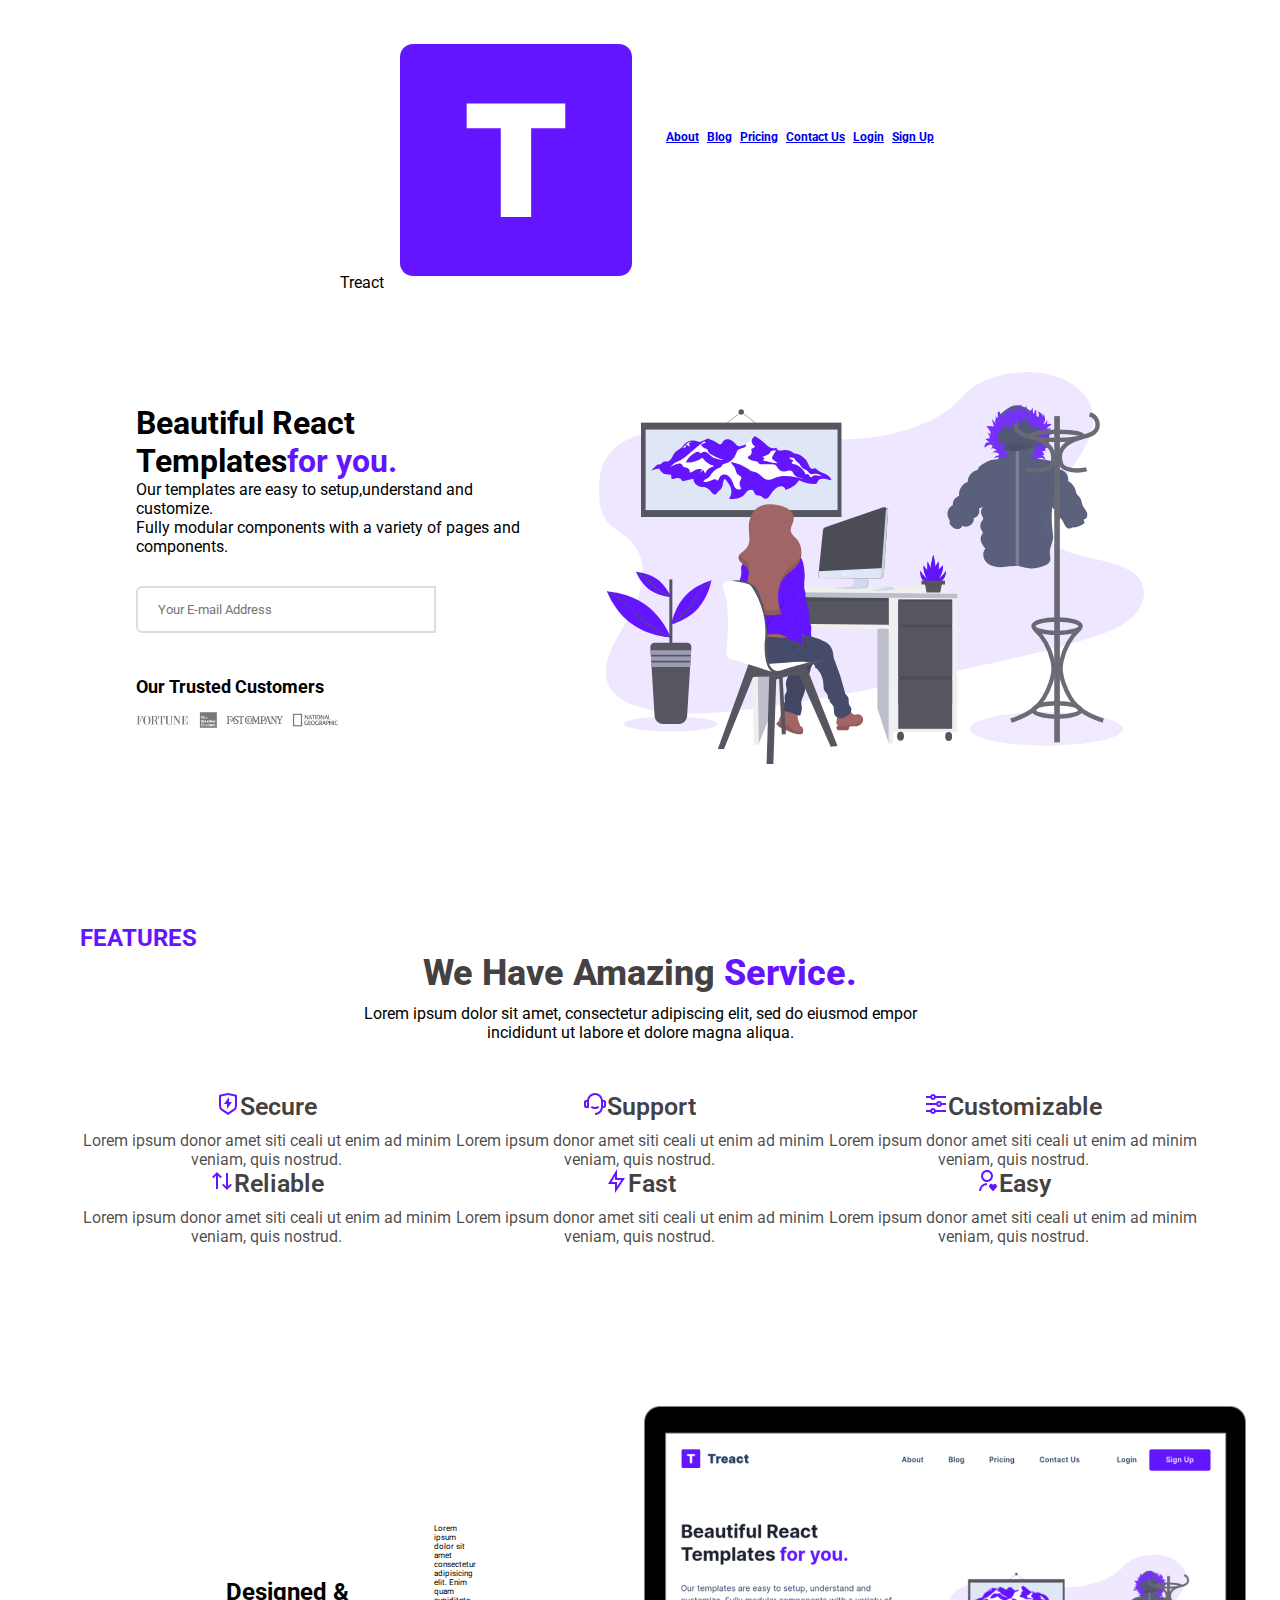
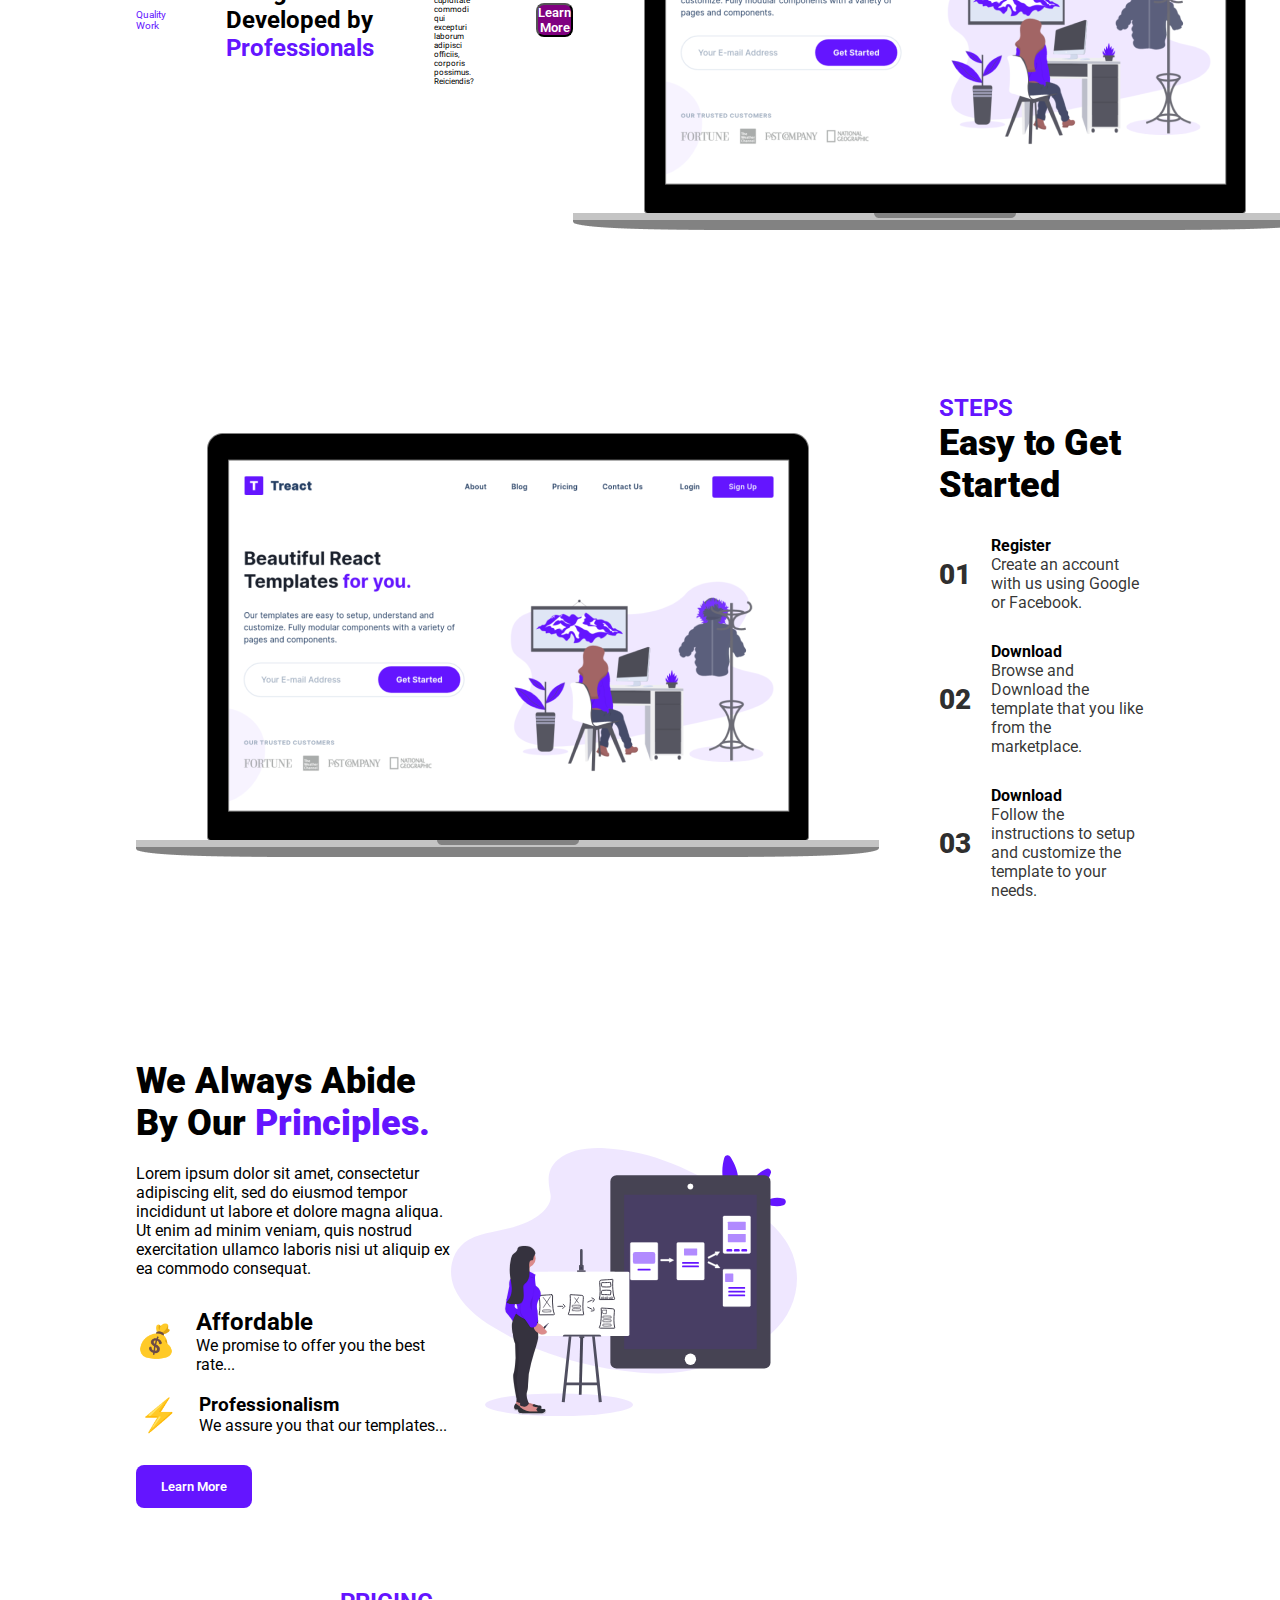
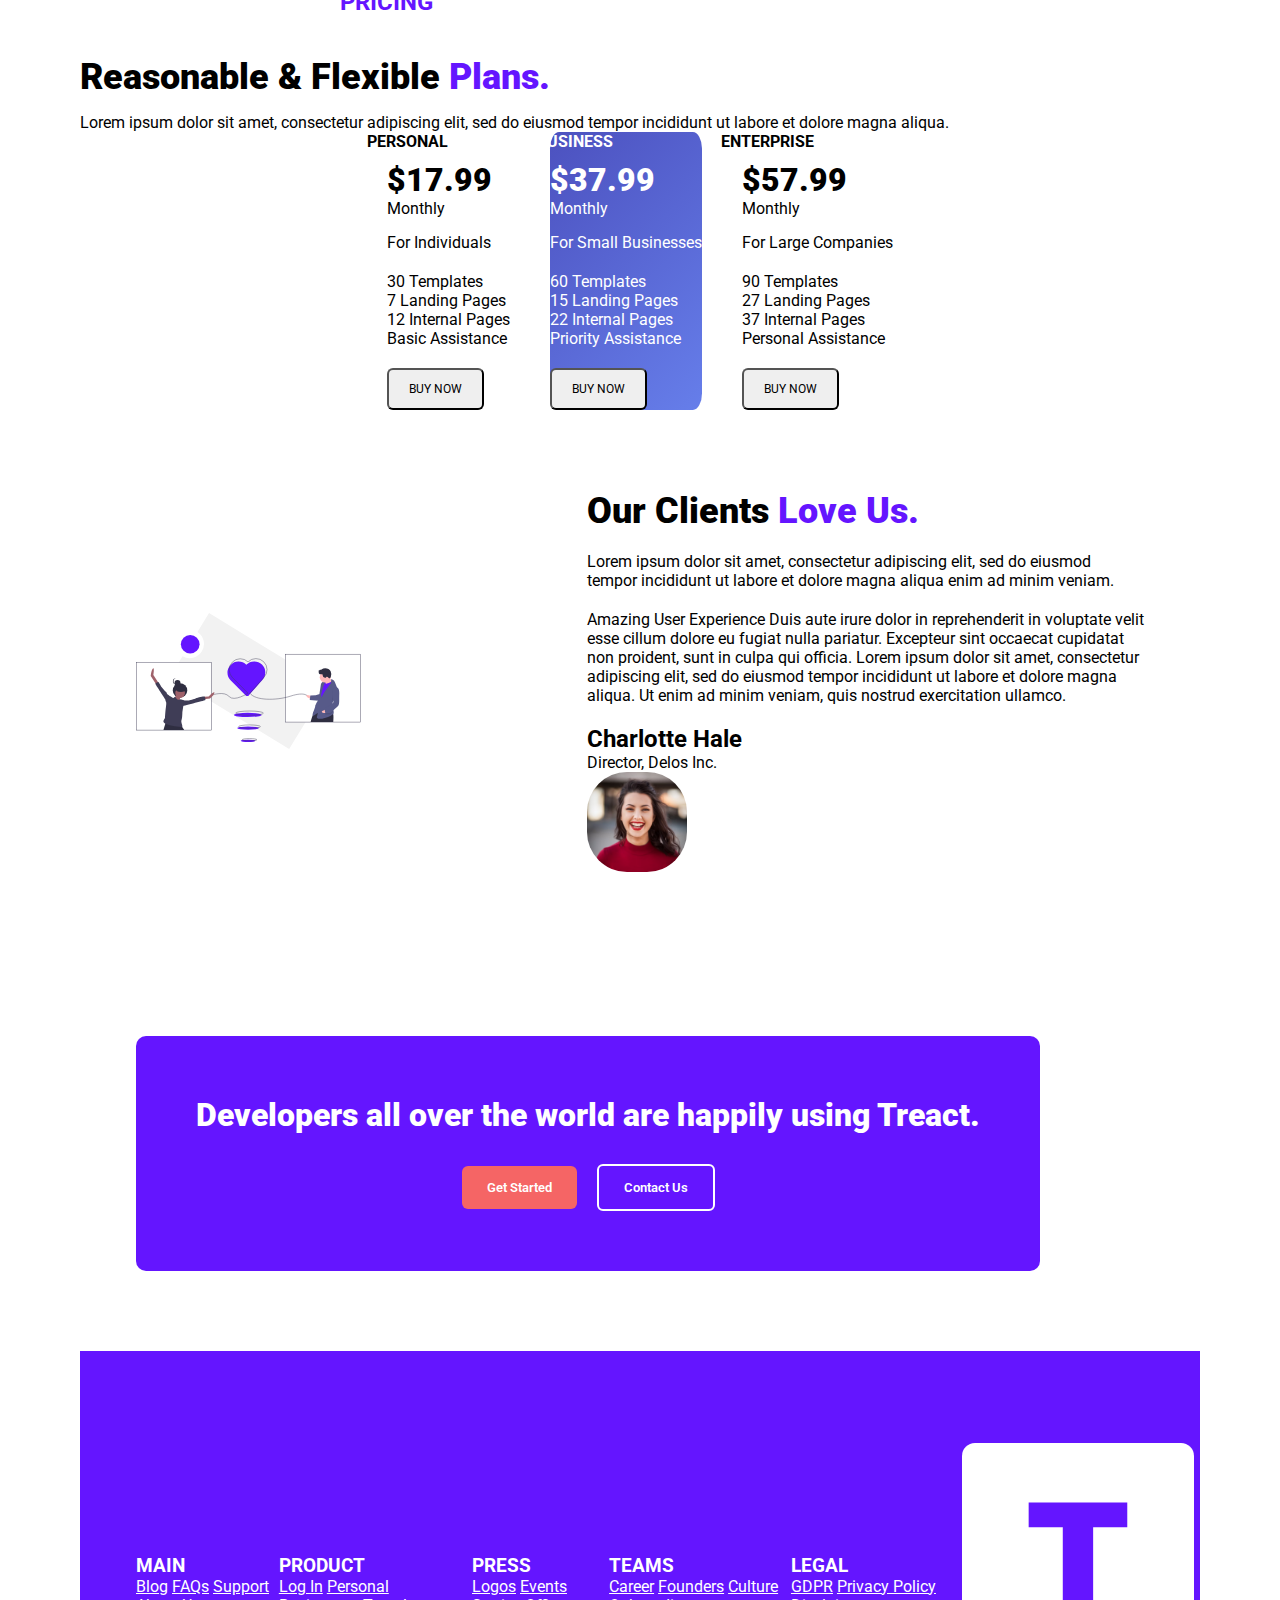
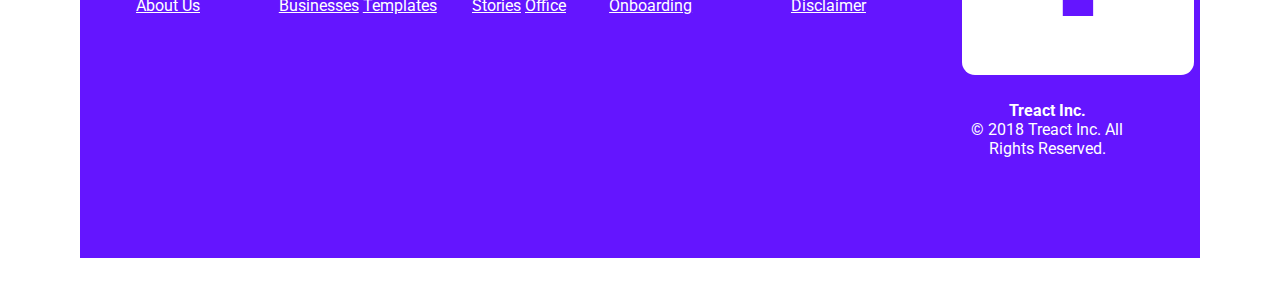
<file: index.html>
<!DOCTYPE html>
<html lang="en">
  <head>
    <meta charset="UTF-8" />
    <meta name="viewport" content="width=device-width, initial-scale=1.0" />
    <link rel="stylesheet" href="style.css" />
    <script src="index.js"></script>
    <title>Treact</title>
  </head>
  <body>

    <div class="landing__flex--container">
      <nav class="nav__row">
        <figure class="nav__logo--wrapper">
          <span class="nav__logo--text">Treact</span>
          <img src="assets-20251210T085540Z-3-001/assets/darklogo.svg" class="nav__logo" alt="logo"/>
        </figure>
        <div class="nav__link--anchor">
          <div class="nav__link--wrapper">
            <ul class="nav__links">
              <li>
                <a href="#testimonials"
                  class="nav__link">About
                </a>
              </li>
              <li>
                <a href="#"
                  class="nav__link">Blog
                </a>
              </li>
              <li>
                <a href="#pricing"
                  class="nav__link">Pricing
                </a>
              </li>
              <li>
                <a href="#sign-up"
                  class="nav__link">Contact Us
                </a>
              </li>
              <li>
                <a href="#"
                  class="nav__link">Login
                </a>
              </li>
              <li>
                <a href="#sign-up"
                  class="nav__link nav__link--primary">Sign Up
                </a>
              </li>
            </ul>
          </div>  <div class="ham__menu">
            <span class="ham__menu--span"></span>
            <span class="ham__menu--span"></span>
            <span class="ham__menu--span"></span>
            </div>
          </div>
        <div class="off__screen--menu">
          <ul class="off__screen--menu__list">
            <li><a href="#testimonials">About</a></li>
            <li><a href="#">Blog</a></li>
            <li><a href="#pricing">Pricing</a></li>
            <li><a href="#sign-up">Contact Us</a></li>
            <li><a href="#">Login</a></li>
            <li><a href="#sign-up" class="off__screen--menu__list--primary"
              >Sign Up</a
            ></li>
          </ul>
     </nav>
</div>
  <section id="header">
      <div class="header__container">
        <div class="header__row">
          <div class="header__left">
          <h1 class="header__description">
            Beautiful React Templates<span class="purple">for you.</span>
          </h1>
          <p class="subheader">
            Our templates are easy to setup,understand and customize. <br />
            Fully modular components with a variety of pages and components.
          </p>
       
          <div class="header__input">
            <input id="email" type="email" placeholder="Your E-mail Address" />
            <button class="input__email--button">Get Started</button>
          </div>
        
          <div class="header__customers">
            <h2 class="header__customers--text">Our Trusted Customers</h2>
            <figure class="header__customers--logo__img">
              <img src="./assets-20251210T085540Z-3-001/assets/customers-logo-strip..png" alt=""/>
            </figure>
          </div>
          </div>
            <div class="header__right">
            <figure class="header__design--img">
              <img src="./assets-20251210T085540Z-3-001/assets/design-illustration.svg" class="header__design--img" alt=""/>
            </figure>
          </div>
        </div>
</div>
</section>
    <section id="features">
      <div class="features__container">
        <div class="features__row">
            <h2 class="features__intro"><span class="purple">FEATURES</span></h2>
          <h3 class="feature__title">
            We Have Amazing <span class="purple">Service.</span>
          </h3>
          <p class="features__subtitle">
            Lorem ipsum dolor sit amet, consectetur adipiscing elit, sed do
            eiusmod empor incididunt ut labore et dolore magna aliqua.
          </p>
          <div class="features__grid">
            <div class="feature__card">
       <div class="feature__icon">
                <img src="./assets-20251210T085540Z-3-001/assets/shield-icon..svg" alt=""/></div>
                <h5 class="feature__title">Secure</h5>
              <p class="feature__description">
                Lorem ipsum donor amet siti ceali ut enim ad minim veniam, quis
                nostrud.
              </p>
              </div>
            <div class="feature__card">
       <div class="feature__icon">
        <img src="./assets-20251210T085540Z-3-001/assets/support-icon.svg" alt=""/></div>
                <h5 class="feature__title">Support</h5>
              <p class="feature__description">
                Lorem ipsum donor amet siti ceali ut enim ad minim veniam, quis
                nostrud.
              </p>
              </div>
  
            <div class="feature__card">
       <div class="feature__icon">
        <img src="./assets-20251210T085540Z-3-001/assets/customize-icon.svg" alt=""/></div>
                <h5 class="feature__title">Customizable</h5>
              <p class="feature__description">
                Lorem ipsum donor amet siti ceali ut enim ad minim veniam, quis
                nostrud.
              </p>
              </div>
  
            <div class="feature__card">
       <div class="feature__icon">
        <img src="./assets-20251210T085540Z-3-001/assets/reliable-icon.svg" alt=""/></div>
                <h5 class="feature__title">Reliable</h5>
              <p class="feature__description">
                Lorem ipsum donor amet siti ceali ut enim ad minim veniam, quis
                nostrud.
              </p>
              </div>
  
            <div class="feature__card">
       <div class="feature__icon">
        <img src="./assets-20251210T085540Z-3-001/assets/fast-icon.svg" alt=""/></div>
                <h5 class="feature__title">Fast</h5>
              <p class="feature__description">
                Lorem ipsum donor amet siti ceali ut enim ad minim veniam, quis
                nostrud.
              </p>
            </div>
            <div class="feature__card">
       <div class="feature__icon">
        <img src="./assets-20251210T085540Z-3-001/assets/simple-icon..svg" alt=""/></div>
                <h5 class="feature__title">Easy</h5>
              <p class="feature__description">
                Lorem ipsum donor amet siti ceali ut enim ad minim veniam, quis
                nostrud.
              </p>
              </div>
  
            </div>
  
          </div>

        </div>

    </section>

    <section id="quality__work">
      <div class="quality__work--container">
        <div class="quality__work--row">
          <div class="quality__work--title"><span class="purple">Quality Work</span></div>
     <h2 class="quality__work--intro">
          Designed & Developed by <span class="purple">Professionals</span>
        </h2>
        <p class="quality__work--description">
          Lorem ipsum dolor sit amet consectetur adipisicing elit. Enim quam
          cupiditate commodi qui excepturi laborum adipisci officiis, corporis
          possimus. Reiciendis?
        </p>
        <button class="quality__work--button">Learn More</button>
      </div>    
        <figure class="qualitywork--__img">
          <img src="./assets-20251210T085540Z-3-001/assets/hero-screenshot.png" alt=""/>
        </figure>
        </div></div>
</section>
    <section id="steps">
      <div class="steps__container">
        <div class="steps__row">
          <div class="steps__right">
          <figure class="steps__img--wrapper">
            <img src="assets-20251210T085540Z-3-001/assets/hero-screenshot.png" alt=""/>
          </figure>
          </div>
          <div class="steps__content">
            <h2 class="steps__subtitle"><span class="purple">STEPS</span></h2>
            <h3 class="steps__title">Easy to Get Started</h3>
            
            <div class="steps__list">
              <div class="step">
                <div class="step__number">01</div>
                <div class="step__text">
                  <h4>Register</h4>
                  <p>Create an account with us using Google or Facebook.</p>
                </div>
              </div>

            <div class="step">
              <div class="step__number">02</div>
              <div class="step__text">
              <h4>Download</h4>
              <p>
                Browse and Download the template that you like from the
                marketplace.
              </p>
            </div>
            </div>

            <div class="step">
              <div class="step__number">03</div>
              <div class="step__text">
              <h4>Download</h4>
              <p>
                Follow the instructions to setup and customize the template to
                your needs.
              </p>
            </div>
          </div>
        </div>
        </div>
        </div>
   
      </div>
    </section>

    <section id="value">
      <div class="value__container">
        <div class="value__row">
       
      </div>
      <div class="value__content">
      <h2 class="value__title">
        We Always Abide By Our <span class="purple">Principles.</span></h2>
      <p class="value__description">
        Lorem ipsum dolor sit amet, consectetur adipiscing elit, sed do eiusmod
        tempor incididunt ut labore et dolore magna aliqua. Ut enim ad minim
        veniam, quis nostrud exercitation ullamco laboris nisi ut aliquip ex ea
        commodo consequat.
      </p>
      <div class="value__cards">
        <div class="value__card">
          <div class="value__icon">💰</div>
          <div class="value__text">
            <h2>Affordable</h2>
            <p>We promise to offer you the best rate...</p>
          </div>
        </div>
        
        <div class="value__card">
          <div class="value__icon">⚡</div>
          <div class="value__text">
            <h3>Professionalism</h3>
            <p>We assure you that our templates...</p>
          </div>
        </div>
      </div>
      
      <button class="value__button">Learn More</button>
    </div>
  </div>
</div>  <figure class="value__img--wrapper">
  <img src="assets-20251210T085540Z-3-001/assets/prototype.svg" alt=""/>
</figure>
</section>

    <section id="pricing">
      <div class="pricing__container">
        <h2 class="pricing__subtitle"><span class="purple">PRICING</span></h2>
        <h3 class="pricing__title">
          Reasonable & Flexible <span class="purple">Plans.</span>
        </h3>
        <p class="pricing__description">
          Lorem ipsum dolor sit amet, consectetur adipiscing elit, sed do
          eiusmod tempor incididunt ut labore et dolore magna aliqua.
        </p>
        <div class="pricing__cards">
          <div class="pricing__card--1">
            <h4 class="pricing__plan">PERSONAL</h4>
            <div class="pricing__price">$17.99</div>
            <p class="pricing__duration">Monthly</p>
            <p class="pricing__for">For Individuals</p>
            <ul class="pricing__features">
              <li>30 Templates</li>
              <li>7 Landing Pages</li>
              <li>12 Internal Pages</li>
              <li>Basic Assistance</li>
            </ul>
            <button class="pricing__button">BUY NOW</button>
          </div>
      
          <div class="pricing__card--2">
            <h4 class="pricing__plan">BUSINESS</h4>
            <div class="pricing__price">$37.99</div>
            <p class="pricing__duration">Monthly</p>
            <p class="pricing__for">For Small Businesses</p>
            <ul class="pricing__features">
              <li>60 Templates</li>
              <li>15 Landing Pages</li>
              <li>22 Internal Pages</li>
              <li>Priority Assistance</li>
            </ul>
            <button class="pricing__button">BUY NOW</button>
          </div>
      
          <div class="pricing__card--3">
            <h4 class="pricing__plan">ENTERPRISE</h4>
            <div class="pricing__price">$57.99</div>
            <p class="pricing__duration">Monthly</p>
            <p class="pricing__for">For Large Companies</p>
            <ul class="pricing__features">
              <li>90 Templates</li>
              <li>27 Landing Pages</li>
              <li>37 Internal Pages</li>
              <li>Personal Assistance</li>
            </ul>
            <button class="pricing__button">BUY NOW</button>
          </div>
  </div>
</div>
</section>
   
    <section id="testimonials">
      <div class="testimonials__container">
        <div class="testimonials__row">
          <div class="testimonials__left">
            <figure class="testimonials__img">
              <img src="assets-20251210T085540Z-3-001/assets/love-illustration.svg" alt=""/>
            </figure>
          </div>
          
          <div class="testimonials__content">
            <h2 class="testimonials__title">
              Our Clients <span class="purple">Love Us.</span>
            </h2>
            
            <div class="testimonials__stars">
              <i class="fas fa-star"></i>
              <i class="fas fa-star"></i>
              <i class="fas fa-star"></i>
              <i class="fas fa-star"></i>
              <i class="fas fa-star"></i>
            </div>
            
            <p class="testimonials__summary">
              Lorem ipsum dolor sit amet, consectetur adipiscing elit, sed do
          eiusmod tempor incididunt ut labore et dolore magna aliqua enim ad
          minim veniam.
        </p>
  
        <p class="testimonials__review">
          Amazing User Experience Duis aute irure dolor in reprehenderit in
          voluptate velit esse cillum dolore eu fugiat nulla pariatur. Excepteur
          sint occaecat cupidatat non proident, sunt in culpa qui officia. Lorem
          ipsum dolor sit amet, consectetur adipiscing elit, sed do eiusmod
          tempor incididunt ut labore et dolore magna aliqua. Ut enim ad minim
          veniam, quis nostrud exercitation ullamco.
        </p>
        <div class="testimonials__customer">
       
          <div class="customer__info">
            <h2 class="customer__name">Charlotte Hale</h2>
            <p class="customer__role">Director, Delos Inc.</p>
            <figure class="customer__img">
              <img src="./assets-20251210T085540Z-3-001\assets\photo-1494790108377-be9c29b29330.avif" alt=""/>
            </figure> </div>
        </div>
      </div>
    </div>
  </div>
  </section>  
 
    <section id="sign-up">
      <div class="signup__container">
        <h2 class="signup__title">
          Developers all over the world are happily using Treact.
        </h2>
        <div class="signup__buttons">
          <button class="signup__button signup__button--primary">Get Started</button>
          <button class="signup__button signup__button--secondary">Contact Us</button>
        </div>
      </div>
    </section>
 
    <section id="footer">
      <div class="footer__container">
        <div class="footer__columns">
          <div class="footer__column--anchor">
            <h3>MAIN</h3>
            <a href="#" class="footer__column--anchor">Blog</a>
            <a href="#" class="footer__column--anchor">FAQs</a>
            <a href="#" class="footer__column--anchor">Support</a>
            <a href="#" class="footer__column--anchor">About Us</a>
          </div>
          
          <div class="footer__column--anchor">
            <h3>PRODUCT</h3>
            <a href="#" class="footer__column--anchor">Log In</a>
            <a href="#" class="footer__column--anchor">Personal</a>
            <a href="#" class="footer__column--anchor">Businesses</a>
            <a href="#" class="footer__column--anchor">Templates</a>
          </div>
          <div class="footer__column--anchor">
            <h3>PRESS</h3>
            <a href="#" class="footer__column--anchor">Logos</a>
            <a href="#" class="footer__column--anchor">Events</a>
            <a href="#" class="footer__column--anchor">Stories</a>
            <a href="#" class="footer__column--anchor">Office</a>
          </div>
          <div class="footer__column--anchor">
            <h3>TEAMS</h3>
            <a href="#" class="footer__column--anchor">Career</a>
            <a href="#" class="footer__column--anchor">Founders</a>
            <a href="#" class="footer__column--anchor">Culture</a>
            <a href="#" class="footer__column--anchor">Onboarding</a>
          </div>
          <div class="footer__column--anchor">
            <h3>LEGAL</h3>
            <a href="#" class="footer__column--anchor">GDPR</a>
            <a href="#" class="footer__column--anchor">Privacy Policy</a>
            <a href="#" class="footer__column--anchor">Disclaimer</a>
          </div>
          
          <div class="footer__bottom">
            <figure class="footer__logo">
              <img src="assets-20251210T085540Z-3-001/assets/lightlogo.svg" alt=""/>
            </figure>
            <h4 class="footer__logo--name">Treact Inc.</h4>
            <p class="copywrite">© 2018 Treact Inc. All Rights Reserved.</p>
                 </div>
        </div>
        </div>
      </section>
  </body>
</html>
</file>
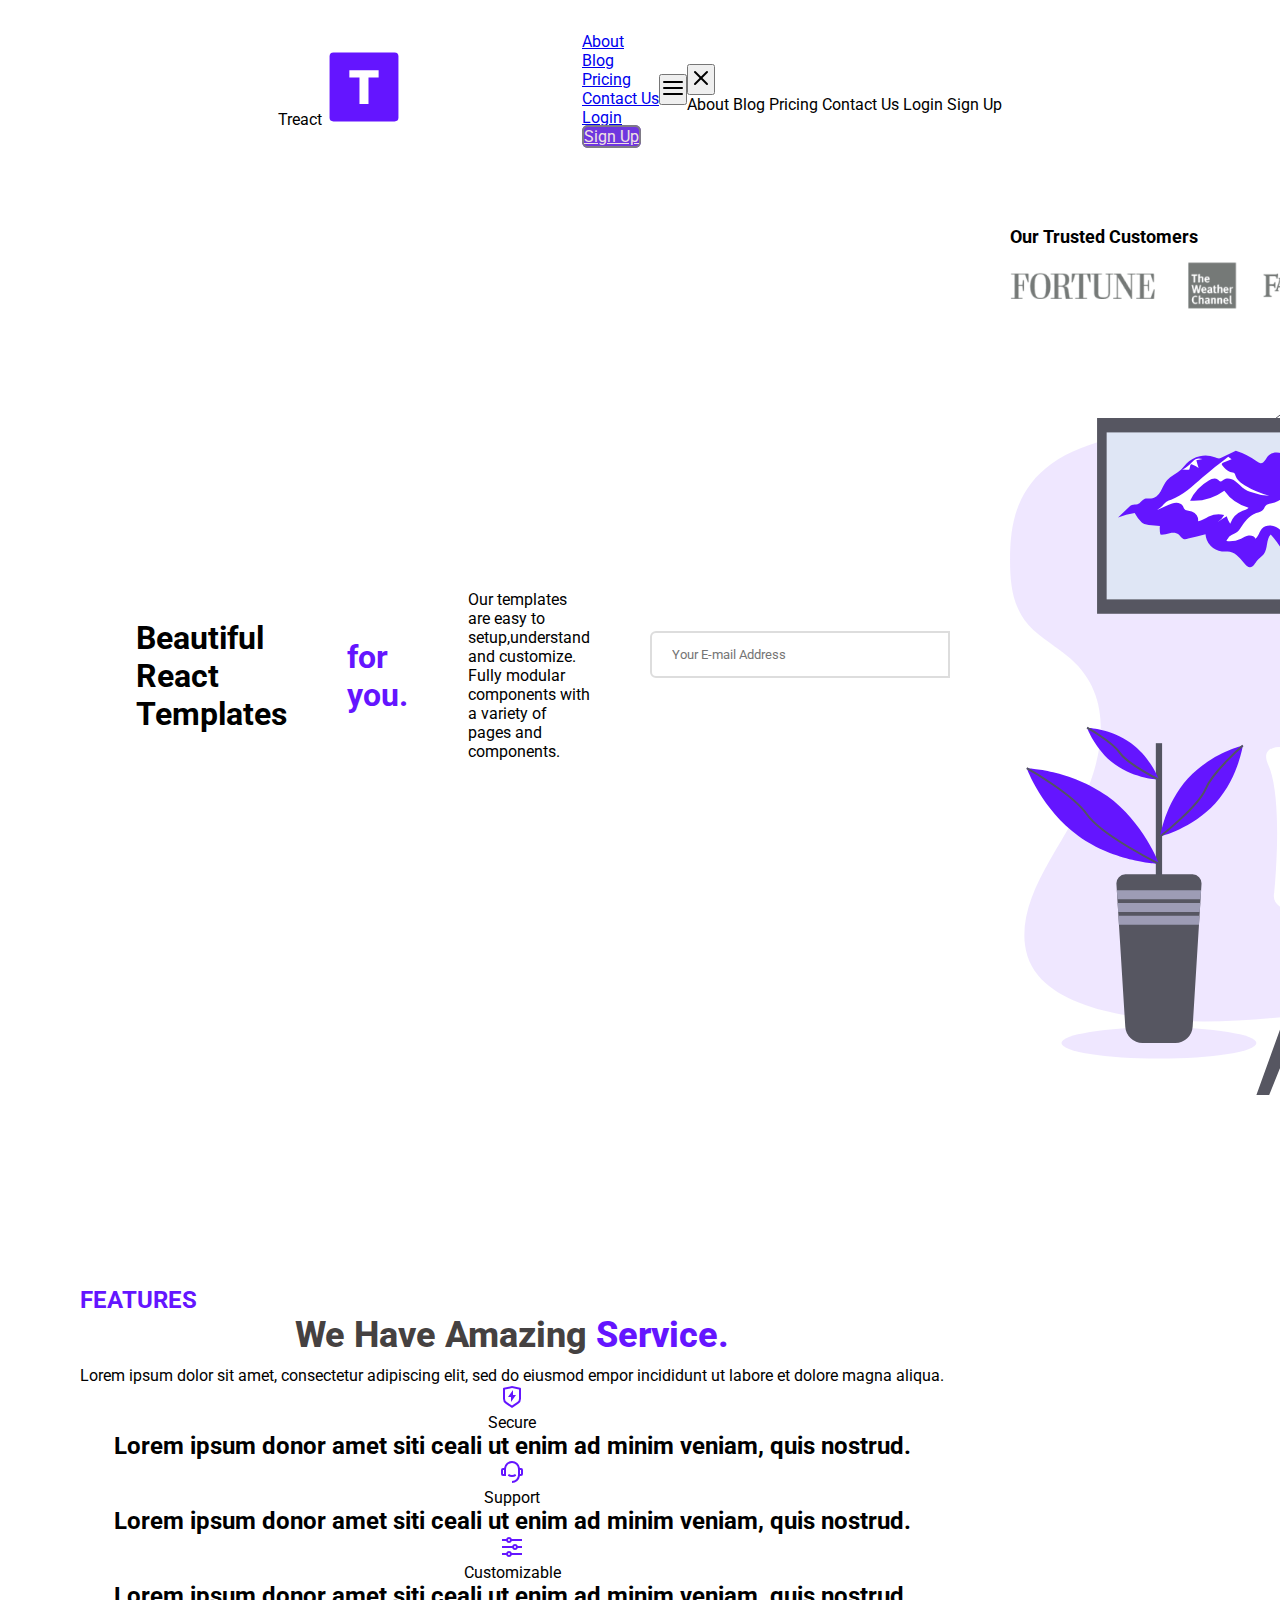
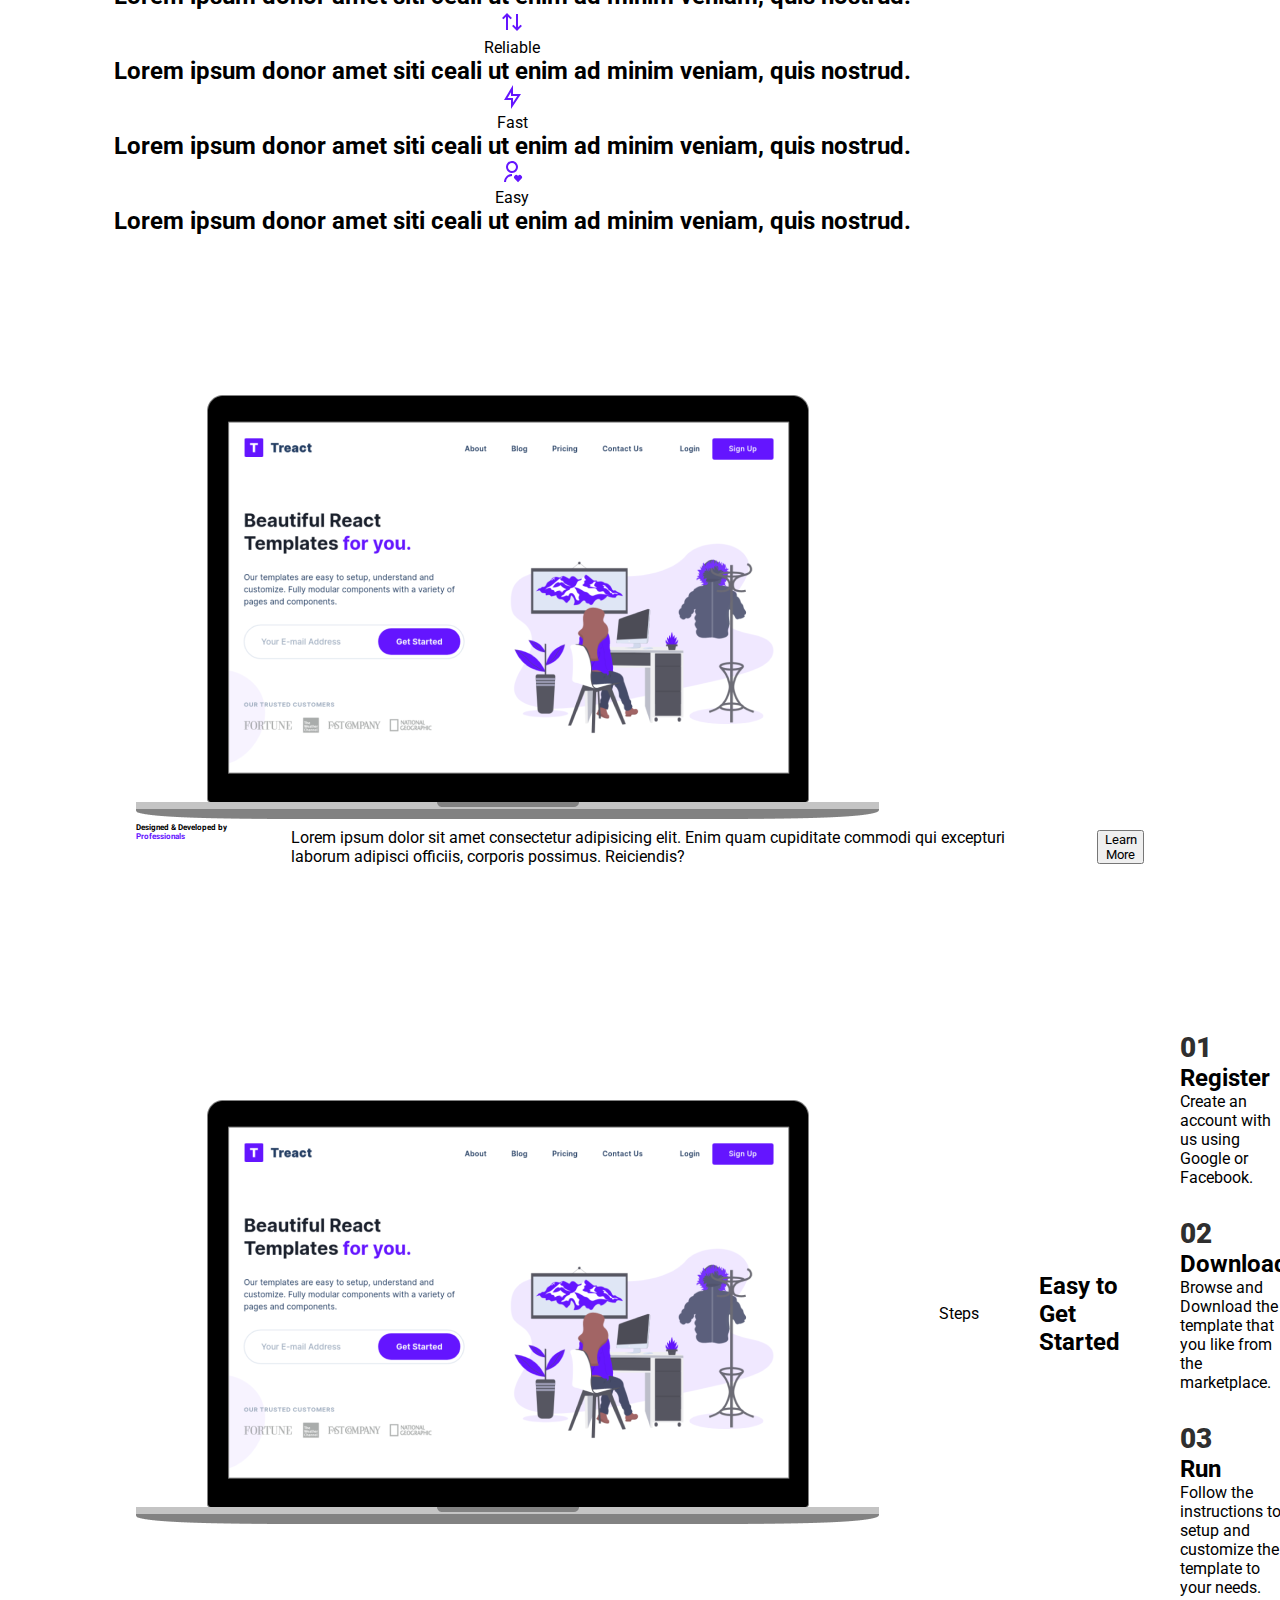
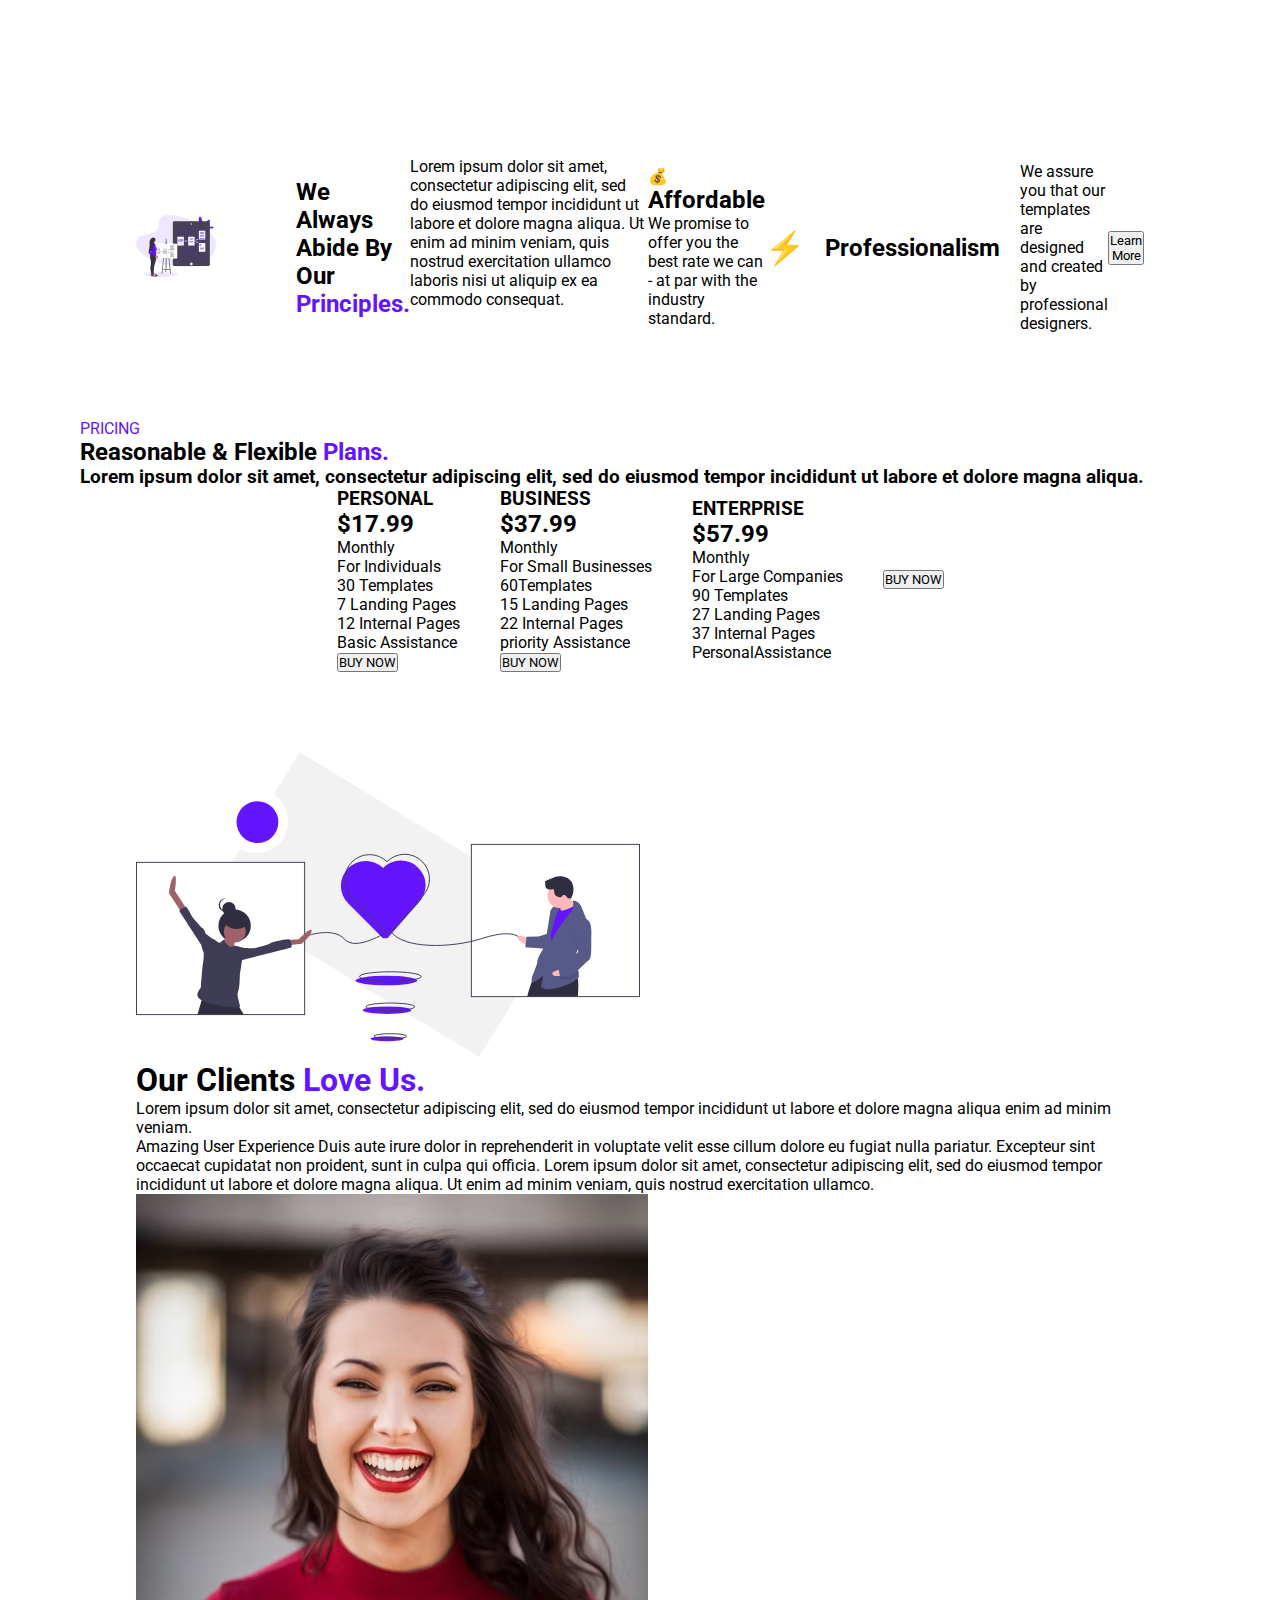
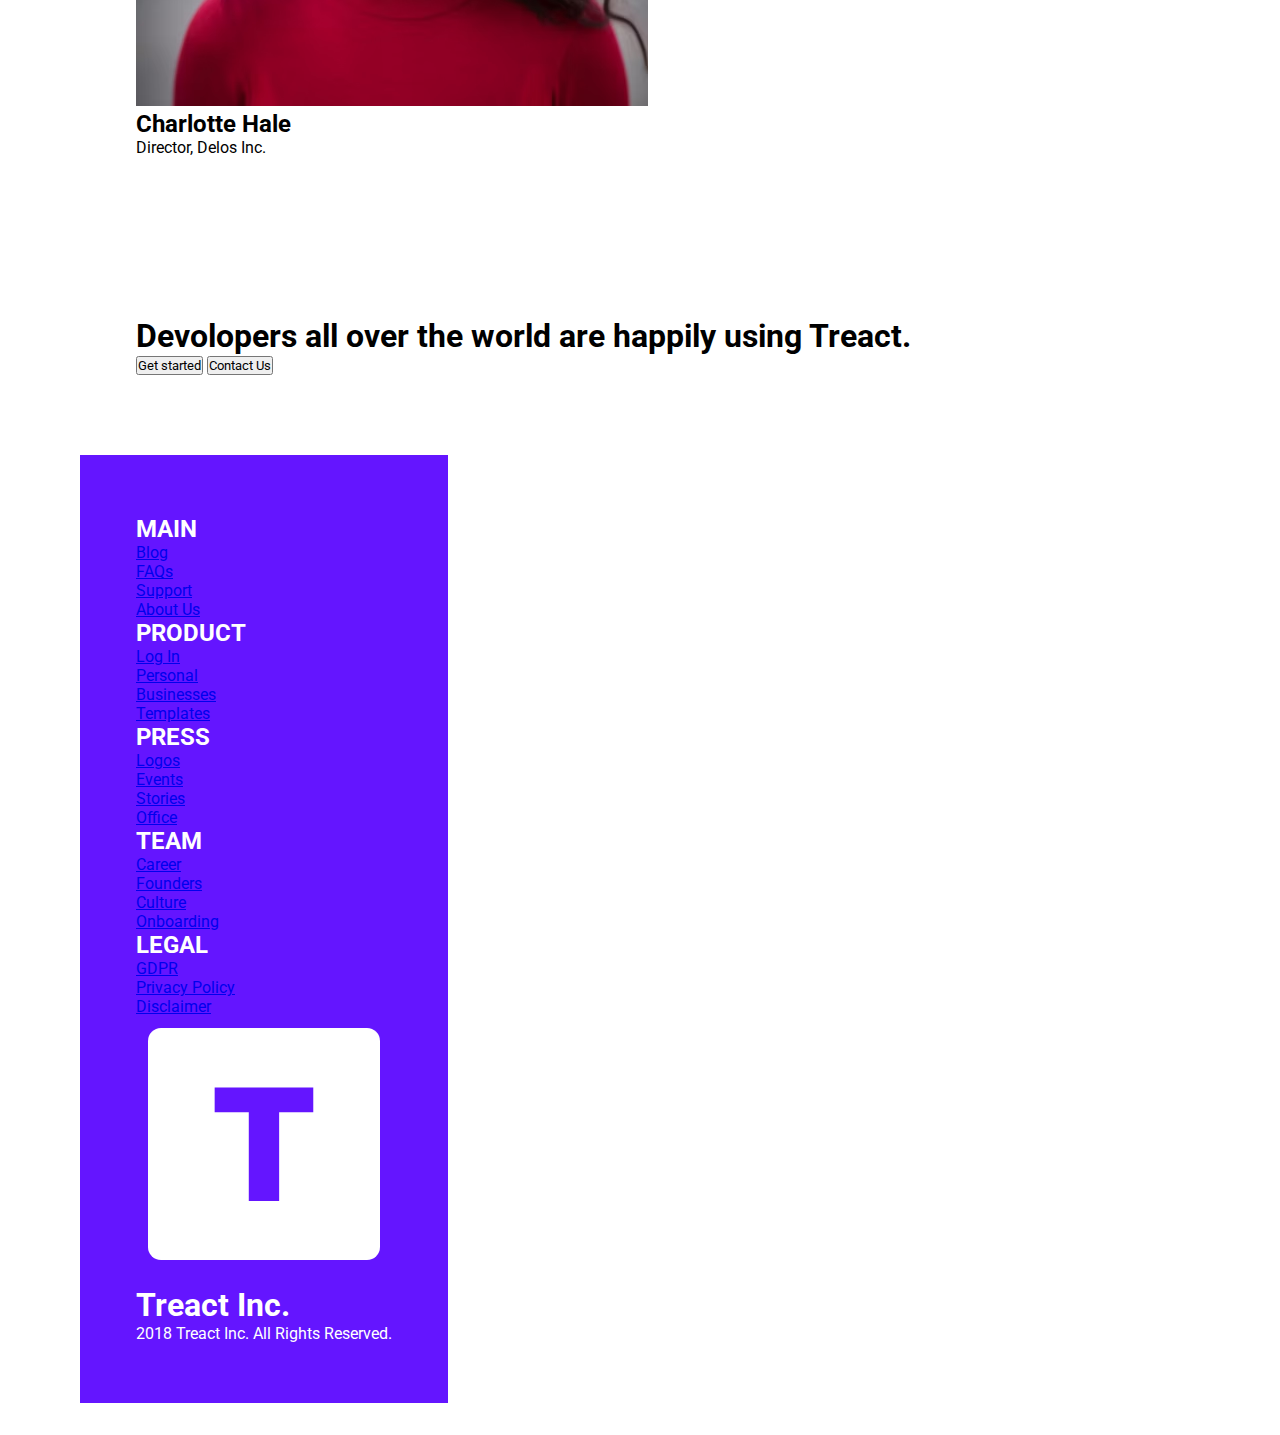
<file: my code.html>
<!DOCTYPE html>
<html lang="en">
  <head>
    <meta charset="UTF-8" />
    <meta name="viewport" content="width=device-width, initial-scale=1.0" />
    <link rel="stylesheet" href="style.css" />
    <script src="index.js"></script>
    <title>Treact</title>
  </head>
  <body>
    <!--landing-->
    <!--landing-->
    <!--landing-->
    <!--landing-->
    <!--landing-->
    <div class="landing__flex--container">
      <nav class="nav__row">
        <figure class="nav__logo">
          Treact
          <img
            src="assets-20251210T085540Z-3-001/assets/darklogo.svg"
            class="nav__logo"
            alt="logo"
          />
        </figure>
        <div class="nav__link--anchor">
          <div class="nav__link--anchor::after">
            <ul class="nav__link--anchor">
              <li>
                <a href="#testimonials"
                  class="nav__link--anchor">About
                </a>
              </li>
              <li>
                <a href="#"
                  class="nav__link--anchor">Blog
                </a>
              </li>
              <li>
                <a href="#pricing"
                  class="nav__link--anchor">Pricing
                </a>
              </li>
              <li>
                <a href="#sign-up"
                  class="nav__link--anchor">Contact Us
                </a>
              </li>
              <li>
                <a href="#"
                  class="nav__link--anchor">Login
                </a>
              </li>
              <li>
                <a href="#sign-up"
                  class="nav__link--anchor nav__link--anchor__primary">Sign Up
                </a>
              </li>
            </ul>
          </div>
        </div>
        <!--MENU CLOSING-->
    
    <!--landing closing-->
    <button class="btn__menu" onclick="openMenu()">
      <svg
        xmlns="http://www.w3.org/2000/svg"
        width="24"
        height="24"
        viewBox="0 0 24 24"
        fill="none"
        stroke="currentColor"
        stroke-width="2"
        stroke-linecap="round"
        stroke-linejoin="round"
        class="btn__menu--svg"
      >
        <line x1="3" y1="12" x2="21" y2="12"></line>
        <line x1="3" y1="6" x2="21" y2="6"></line>
        <line x1="3" y1="18" x2="21" y2="18"></line>
      </svg>
    </button>

    <div class="modal">
      <button class="btn__menu btn__menu--close" onclick="closeMenu()">
        <svg
          xmlns="http://www.w3.org/2000/svg"
          width="24"
          height="24"
          viewBox="0 0 24 24"
          fill="none"
          stroke="currentColor"
          stroke-width="2"
          stroke-linecap="round"
          stroke-linejoin="round"
          class="light___StyledCloseIcon-lj69nl-14 fASujC"
        >
          <line x1="18" y1="6" x2="6" y2="18"></line>
          <line x1="6" y1="6" x2="18" y2="18"></line>
        </svg>
      </button>
      <div class="modal__links">
        <a class="modal__link">About</a>
        <a class="modal__link">Blog</a>
        <a class="modal__link">Pricing</a>
        <a class="modal__link">Contact Us</a>
        <a class="modal__link">Login</a>
        <a class="modal__link modal__link--primary">Sign Up</a>
      </div>
    </div>
  </nav>
</div>
    <!--LANDING ROW CLOSING-->
    <!--header-->
    <!--header-->
    <!--header-->
    <!--header-->
    <section id="header">
      <div class="header__container">
        <div class="header__row">
          <h1 class="header__description">
            Beautiful React Templates
            <span class="purple"> for you. </span>
          </h1>
          <p class="description">
            Our templates are easy to setup,understand and customize. <br />
            Fully modular components with a variety of pages and components.
          </p>
          <!--subheader close-->
          <div class="header__input">
            <input id="email" type="email" placeholder="Your E-mail Address" />
            <button class="input__email--button">Get Started</button>
          </div>
          <!--header input close-->
          <div class="header__customers">
            <h2 class="header__customers--text">Our Trusted Customers</h2>
            <figure class="header__customers--logo__img">
              <img
                src="./assets-20251210T085540Z-3-001/assets/customers-logo-strip..png"
                alt=""
              />
            </figure>
            <figure class="header__design--img">
              <img
                src="./assets-20251210T085540Z-3-001/assets/design-illustration.svg"
                class="header__background--img" alt""/></figure>
          </div>
          <!--HEADER CUSTOMER CLOSING-->
        </div>
        <!-- ROW CLOSING-->
      </div>
      <!--header container-->
    </section>
    <!--feature-->
    <!--feature-->
    <!--feature-->
    <!--feature-->
    <section id="features">
      <div class="features__container">
        <div class="feature__row">
            <h2 class="features__intro"><span class="purple">FEATURES</span></h2>
          <h3 class="feature__title">
            We Have Amazing <span class="purple"> Service. </span>
          </h3>
          <p class="features__title--para">
            Lorem ipsum dolor sit amet, consectetur adipiscing elit, sed do
            eiusmod empor incididunt ut labore et dolore magna aliqua.
          </p>
          <div class="feature__services">
            <div class="features__services--secure">
              <figure class="feature__service--secure__img/">
                <img
                  src="./assets-20251210T085540Z-3-001/assets/shield-icon..svg"
                  alt="secure shielf"
                />
              </figure>
              <div class="feature__service--secure__title">Secure</div>
              <h2>
                Lorem ipsum donor amet siti ceali ut enim ad minim veniam, quis
                nostrud.
              </h2>
              <!--features__services  secure closing-->
              <div class="feature__service--support">
                <div class="feature__service--support__img">
                  <img
                    src="./assets-20251210T085540Z-3-001/assets/support-icon.svg"
                    alt=""
                  />
                </div>
                <!--feature__service  support__img closing-->
                <div class="feature__service--support__title">Support</div>
                <!--feature__service  support__title closing-->
                <h2 class="feature__service--support__description">
                  Lorem ipsum donor amet siti ceali ut enim ad minim veniam,
                  quis nostrud.
                </h2>
              </div>
              <!--feature__service  support closing-->
              <div class="feature__service--customizable">
                <div class="feature__service--customizable__img">
                  <img
                    src="./assets-20251210T085540Z-3-001/assets/customize-icon.svg"
                    alt=""
                  />
                </div>
                <!--feature__service  customizable__img closing-->
                <div class="feature__service--customizable__title">
                  Customizable
                </div>
                <h2 class="feature__service--customizable__description">
                  Lorem ipsum donor amet siti ceali ut enim ad minim veniam,
                  quis nostrud.
                </h2>
              </div>
              <!--feature__service  customizable closing-->
            </div>
            <!--feature__service  customizable__title closing-->
            <div class="feature__service--reliable">
              <div class="feature__service--reliable__img"></div>
              <!--feature__service  reliable__img closing-->
              <img
                src="./assets-20251210T085540Z-3-001/assets/reliable-icon.svg"
                alt=""
              />
              <div class="feature__service--reliable__title">Reliable</div>
              <!--feature__service  reliable__title closing-->
              <h2 class="feature__service--reliable__description">
                Lorem ipsum donor amet siti ceali ut enim ad minim veniam, quis
                nostrud.
              </h2>
            </div>
            <!--feature__service  reliabl closing-->
            <div class="feature__service--fast">
              <div class="feature__service--fast__img">
                <img
                  src="./assets-20251210T085540Z-3-001/assets/fast-icon.svg"
                  alt=""
                />
              </div>
              <!--feature__service  fast__img closing-->
              <div class="feature__service--fast__title">Fast</div>
              <!--feature__service  fast__title closing-->
              <h2 class="feature__service--fast__description">
                Lorem ipsum donor amet siti ceali ut enim ad minim veniam, quis
                nostrud.
              </h2>
            </div>
            <!--feature__service  fast closing-->
            <div class="feature__service--easy">
              <div class="feature__service--easy__img">
                <img
                  src="./assets-20251210T085540Z-3-001/assets/simple-icon..svg"
                  alt=""
                />
              </div>
              <!--feature__service  easy__img closing-->
              <div class="feature__service--easy__title">Easy</div>
              <!--feature__service easy titlee closing-->
              <h2 class="feature__service--easy__description">
                Lorem ipsum donor amet siti ceali ut enim ad minim veniam, quis
                nostrud.
              </h2>
            </div>
            <!--feature__service  easy closing-->
          </div>
          <!--feature__services closing-->
        </div>
        <!---feature__row closing-->
      </div>
      <!---features__container closing-->
    </section>
    <!--quality work-->
    <!--quality work-->
    <!--quality work-->
    <!--quality work-->
    <!--quality work-->
    <!--quality work-->
    <section id="quality__work">
      <figure class="quality__work--img">
        <img
          src="./assets-20251210T085540Z-3-001/assets/hero-screenshot.png" class="quality__work--background__img"
          alt=""
        />
      </figure>
      <div class="quality__work--row">
        <h2 class="quality__work--description">
          Designed & Developed by <span class="purple">Professionals</span>
        </h2>
        <p>
          Lorem ipsum dolor sit amet consectetur adipisicing elit. Enim quam
          cupiditate commodi qui excepturi laborum adipisci officiis, corporis
          possimus. Reiciendis?
        </p>
        <button class="learn__more">Learn More</button>
      </div>
      <!--quality__work  row closing-->
    </section>
    <!--steps-->
    <!--steps-->
    <!--steps-->
    <!--steps-->
    <!--steps-->
    <section id="steps">
      <div class="steps__container">
        <div class="steps__row">
          <figure class="steps__img--wrapper">
            <img
              src="assets-20251210T085540Z-3-001/assets/hero-screenshot.png"
             class="steps__background--img alt=""/>
          </figure>
          <div class="steps__container--title">Steps</div>
          <!--steps__container  title closing-->
          <h2>Easy to Get Started</h2>
          <div class="steps__list">
            <div class="step__1">
              <div class="step__number">01</div>
              <!--step__number closing-->
              <h2>Register</h2>
              <p>Create an account with us using Google or Facebook.</p>
            </div>
            <!--steps closing-->
            <div class="step__2">
              <div class="step__number">02</div>
              <!--steps number closing-->
              <h2>Download</h2>
              <p>
                Browse and Download the template that you like from the
                marketplace.
              </p>
            </div>
            <!--step closing-->
            <div class="step__3">
              <div class="step__number">03</div>
              <!--steps number closing-->
              <h2>Run</h2>
              <p>
                Follow the instructions to setup and customize the template to
                your needs.
              </p>
            </div>
            <!--step closing-->
          </div>
          <!--steps list closing-->
        </div>
        <!--steps row colsing-->
      </div>
      <!--steps container closing-->
    </section>
    <!--values-->
    <!--values-->
    <!--values-->
    <!--values-->
    <!--values-->
    <!--values-->
    <!--values-->
    <section id="value">
      <figure class="value__img--wrapper">
        <img src="assets-20251210T085540Z-3-001/assets/prototype.svg" alt="" />
      </figure>
      <h2>We Always Abide By Our <span class="purple">Principles. </span></h2>
      <p class="value__description">
        Lorem ipsum dolor sit amet, consectetur adipiscing elit, sed do eiusmod
        tempor incididunt ut labore et dolore magna aliqua. Ut enim ad minim
        veniam, quis nostrud exercitation ullamco laboris nisi ut aliquip ex ea
        commodo consequat.
      </p>
      <div class="value__card--1">
        <div class="value__card--1__icon">💰</div>
        <!--value icon closing-->
        <h2>Affordable</h2>
        <p>
          We promise to offer you the best rate we can - at par with the
          industry standard.
        </p>
      </div>
      <!--value card closing-->
      <div class="value__card">
        <div class="value__icon">⚡</div>
        <!--valueicon closing-->
        <h2>Professionalism</h2>
        <p>
          We assure you that our templates are designed and created by
          professional designers.
        </p>
      </div>
      <!--value card closing-->

      <button>Learn More</button>
    </section>
    <!--pricing-->
    <!--pricing-->
    <!--pricing-->
    <!--pricing-->
    <!--pricing-->
    <section id="pricing">
      <div class="pricing__container"><span class="purple">PRICING</span>
        <h2 class="pricing__description">
          Reasonable & Flexible <span class="purple">Plans. </span>
        </h2>
        <h3>
          Lorem ipsum dolor sit amet, consectetur adipiscing elit, sed do
          eiusmod tempor incididunt ut labore et dolore magna aliqua.
        </h3>
        <div class="pricing__cards">
          <div class="pricing__card--personal">
            <h3 class="pricing__card--title">PERSONAL</h3>
            <h2 class="pricing__card--price">$17.99</h2>
            <p>Monthly</p>
            <div class="pricing__card--description">For Individuals</div>
            <!--"pricing__card  description titleclosing-->
            <ul>
              <li>30 Templates</li>
              <li>7 Landing Pages</li>
              <li>12 Internal Pages</li>
              <li>Basic Assistance</li>
            </ul>
            <button>BUY NOW</button>
          </div>
          <!--pricing card personal closing-->
          <div class="pricing__card--business">
            <h3 class="pricing__card--business--title">BUSINESS</h3>
            <h2 class="pricing__card--business--price">$37.99</h2>
            <p>Monthly</p>
            <div class="pricing__card--business--description">For Small Businesses</div>
            <!--pricing__card  descriptione closing-->
            <ul>
              <li>60Templates</li>
              <li>15 Landing Pages</li>
              <li>22 Internal Pages</li>
              <li>priority Assistance</li>
            </ul>
            <button>BUY NOW</button>
          </div>
          <!--pricing__card  business clossing-->
          <div class="pricing__card--enterprise">
            <h3 class="pricing__card--enterprise--title">ENTERPRISE</h3>
            <h2 class="pricing__card--enterprise--price">$57.99</h2>
            <p>Monthly</p>
            <div class="pricing__card--enterprise--description">For Large Companies</div>
            <!--ricing__card title closing-->
            <ul>
              <li>90 Templates</li>
              <li>27 Landing Pages</li>
              <li>37 Internal Pages</li>
              <li>PersonalAssistance</li>
            </ul>
          </div>
          <!--pricing__card  enterprise closing-->
          <button>BUY NOW</button>
        </div>
        <!--pricing card row closing-->
      </div>
      <!--pricing containerclosing-->
    </section>
    <!--testimonials-->
    <!--testimonials-->
    <!--testimonials-->
    <!--testimonials-->
    <!--testimonials-->
    <!--testimonials-->
    <section id="testimonials">
      <div class="testimonials__row>">
        <figure class="testimonials__img">
          <img
            src="assets-20251210T085540Z-3-001/assets/love-illustration.svg"
            alt=""
          />
        </figure>
        <h1>Our Clients <span class="purple"> Love Us. </span></h1>
        <div class="customers__rating">
          <i class="fas fa-star"></i>
          <i class="fas fa-star"></i>
          <i class="fas fa-star"></i>
          <i class="fas fa-star"></i>
          <i class="fas fa-star"></i>
        </div>
        <!--star rating closing-->
        <p>
          Lorem ipsum dolor sit amet, consectetur adipiscing elit, sed do
          eiusmod tempor incididunt ut labore et dolore magna aliqua enim ad
          minim veniam.
        </p>
        <div class="testimonials__ratings"></div>
        <!--testimonials rating closing-->
        <p class="testimonials__customers--reviews">
          Amazing User Experience Duis aute irure dolor in reprehenderit in
          voluptate velit esse cillum dolore eu fugiat nulla pariatur. Excepteur
          sint occaecat cupidatat non proident, sunt in culpa qui officia. Lorem
          ipsum dolor sit amet, consectetur adipiscing elit, sed do eiusmod
          tempor incididunt ut labore et dolore magna aliqua. Ut enim ad minim
          veniam, quis nostrud exercitation ullamco.
        </p>
        <figure class="testimonials__custoers--img">
          <img
            src="assets-20251210T085540Z-3-001/assets/photo-1494790108377-be9c29b29330.avif"
            alt=""
          />
        </figure>
        <h2 class="testimonials__customers--name">Charlotte Hale</h2>
        <p>Director, Delos Inc.</p>
      </div>
      <!--row closing-->
    </section>
    <!--sign up-->
    <!--sign up-->
    <!--sign up-->
    <!--sign up-->
    <section id="sign-up">
      <div class="sign-up__container">
        <h1>Devolopers all over the world are happily using Treact.</h1>
        <button>Get started</button>
        <button>Contact Us</button>
      </div>
    </section>
    <!--footer-->
    <!--footer-->
    <!--footer-->
    <!--footer-->
    <!--footer-->
    <!--footer-->
    <!--footer-->

    <section id="footer">
      <div class="footer__container">
        <div class="footer__lists">
          <h2>MAIN</h2>
          <ul class="footer__main--lists">
            <li><a href="#" class="footer__main--list">Blog </a></li>
            <li><a href="#" class="footer__main--list">FAQs </a></li>
            <li><a href="#" class="footer__main--list">Support </a></li>
            <li><a href="#" class="footer__main--list">About Us </a></li>
          </ul>
          <h2>PRODUCT</h2>
          <ul class="footer__product--lists">
            <li><a href="#" class="footer__product--list">Log In </a></li>
            <li><a href="#" class="footer__product--list">Personal </a></li>
            <li><a href="#" class="footer__product--list">Businesses </a></li>
            <li><a href="#" class="footer__product--list">Templates </a></li>
          </ul>
          <h2>PRESS</h2>
          <ul class="footer__press--lists">
            <li><a href="#" class="footer__press--list">Logos </a></li>
            <li><a href="#" class="footer__press--list">Events </a></li>
            <li><a href="#" class="footer__press--list">Stories </a></li>
            <li><a href="#" class="footer__press--list">Office </a></li>
          </ul>
          <h2>TEAM</h2>
          <ul class="footer__team--lists">
            <li><a href="#" class="footer__team--list">Career </a></li>
            <li><a href="#" class="footer__team--list">Founders </a></li>
            <li><a href="#" class="footer__team--list">Culture </a></li>
            <li><a href="#" class="footer__team--list">Onboarding </a></li>
          </ul>
          <h2>LEGAL</h2>
          <ul class="footer__legal--lists">
            <li><a href="#" class="footer__legal--list">GDPR </a></li>
            <li><a href="#" class="footer__legal--list">Privacy Policy </a></li>
            <li><a href="#" class="footer__legal--list">Disclaimer </a></li>
          </ul>
        </div>
      </div>

      <figure class="footer__logo">
        <img src="assets-20251210T085540Z-3-001/assets/lightlogo.svg" alt="" />
      </figure>
      <h1 class="footer__logo--name">Treact Inc.</h1>
      <div class="copywrite">2018 Treact Inc. All Rights Reserved.</div>
    </section>
  </body>
</html>
</file>
<file: style.css>
@import url("https://fonts.googleapis.com/css2?family=Roboto:wght@300;400;500;700;900&display=swap");

* {
  margin: 0;
  padding: 0;
  font-family: "Roboto", sans-serif;
  box-sizing: border-box;
  list-style: none;
  max-width: 1280px;
  align-items: center;
}

body {
  display: flex;
  justify-content: space-between;
  flex-wrap: wrap;
  margin: 32px 80px;
}

.row {
  width: 100%;
  max-width: 1200px;
  margin: 0 auto;
}
.landing__flex--container {
  display: flex;
  align-items: center;
justify-content: space-between;
margin:  0 auto;
max-width: 1280px;

}
.nav {
  display: flex;
  justify-content: space-between;
  align-items: center;
}
.nav__row {
  height: 100%;
  width: 100%;
  max-width: 1280px;
  margin: 0 auto;
  display: flex;
  justify-content: space-between;
  align-items: center;
  padding: 0 24px;
}



.nav__link--wrapper {
  margin-left: 16px;
  text-decoration: none;
  font-size: 12px;
  font-weight: bold;
  padding: 2px;
  cursor: pointer;
  display: flex;
  justify-content: space-between;
}
.nav__links {
  display: flex;
}
.nav__link {
  padding: 4px;
  
}
.nav__link--anchor:hover {
  text-decoration: underline; 
cursor: pointer;
}

.nav__link--anchor__primary {
  border: 2px solid #7f7b86;
  border-radius: 6px;
  background-color: #6f36df;
color:rgb(240, 226, 226);
}
.ham__menu {
  height: 50px;
  width: 50px;
  margin-left: auto;
  position:relative;
  
}

.ham__menu--span {
  height: 3px;
  width: 100%;
  border-radius: 25px;
  position: absolute;
  top: 50%;
  left: 50%;
  transform: translate(-50%, -50%); 
  transition: .3s ease;
  background-color: black;
  visibility: hidden;
 
}
.ham__menu span:nth-child(1) {
  top: 25%;
}

.ham__menu span:nth-child(3) {
  top: 75%;
}
.ham__menu.active span:nth-child(1) {
  top: 50%;
  transform: translate(-50%, -50%) rotate(45deg);
}

.ham__menu.active span:nth-child(2) {
  opacity: 0;
}
.ham__menu.active span:nth-child(3) {
  top: 50%;
  transform: translate(-50%, -50%) rotate(-45deg);
}
.off__screen--menu {
  background-color: black;
  height: 100vh;
  width: 100%;
  max-width: 450px;
  position: fixed;
  top: 0;
  right: -450px;
  transition:  0.3s ease-in-out;
  display: flex;
  flex-direction: column;
  justify-content: center;
  align-items: center;
  text-align: center;
  font-size: 3rem;
}

.off__screen--menu.active {
  right: 0;
}

.nav__logo img {
  width:25%;
  height:25%;
}


#header {
  padding: 80px 5%;
}

.header__row {
  display: flex;
  align-items: center;
  justify-content: space-between;
  gap: 60px;
  width: 100%;
  height: 100%;
}

img.header__design--img {
  width: 100%;
  height: 100%;
}

.header__left {
  width: 40%;
}

.header__description {
  font-size: 32px;
  font-weight: 700;
  margin-bottom: 20px;
  width: 50%;
  height: 30%;
  display: contents;
}
figure.header__design--img {
  width: 100%;
  height: 100%;
  display: flex;
  justify-content: space-between;
  flex-wrap: wrap;
}


.purple {
  color: #6415ff;
}

.subheader {
  max-width: 500px;
  margin-bottom: 30px;
}

.header__input input {
  padding: 14px 20px;
  width: 300px;
  border: 2px solid #ddd;
  border-radius: 6px 0 0 6px;
  outline: none;
}

.input__email--button {
  padding: 14px 25px;
  background: var(--purple);
  color: #fff;
  border: none;
  border-radius: 0 6px 6px 0;
  cursor: pointer;
  font-weight: 600;
}

.header__customers--text {
  margin-bottom: 15px;
  font-size: 18px;
  color: var(--gray);
}

.header__customers--logo__img img {
  opacity: 0.8;
}
.header__customers--logo__img > img:nth-child(1) {
  width: 50%;
}

.header__right {
  flex: 1;
}
/*--------------------FEATURES-------------------*/
#features {
  text-align: center;
}
.features__container {
  padding: 80px 0;
}
.feature__title {
  margin-bottom: 10px;
  font-size: 24px;
  font-weight: 700;
  align-items: center;
}
.features__intro {
  width: 40%;
  justify-content: space-between;
  display: flex;
}
.features__subtitle {
  max-width: 600px;
  margin: 0 auto 50px;
 color: black;
}
.features__grid {
  display: grid;
  grid-template-columns: repeat(3, 1fr);
  flex-wrap: wrap;
  display: grid;
}

.feature__card {
  border-radius: 10px;
  text-align: center;
  justify-content: center;
  display: flex;
  align-items: center;
  flex-wrap: wrap;
}
.feature__icon {
  font-size: 40px;
  margin-bottom: 15px;
  border-radius: 15%;
  display: flex;
  justify-content: space-between;
  align-items: center;
}
h3.feature__title {
  font-size: 36px;
  font-weight: 800;
}

.feature__title {
  color: rgba(7, 2, 2, 0.774);
  margin-bottom: 10px;
  font-size: 25px;
  font-weight: 600;

}
div.feature__card:nth-child(1) > div:nth-child(1) > img:nth-child(1) {
  display: flex;
  justify-content: space-between;
  align-items: center;
}

.feature__description {
  color: rgba(7, 2, 2, 0.719);
  display:flex;
  flex-direction: column;
}

/*---------------------------QUALITY WORK----------------------*/
#quality__work {
  padding: 80px 5%;
}

.quality__work--row {
  display: flex;
  align-items: center;
  gap: 60px;
}
.quality__work--container {
  display: flex;
  justify-content: space-between;
  width: 100%;
}

.quality__work--img {
width: 100%;
}

.quality__work--title {
font-size: 60%;
}

.quality__work--description {
 font-size: 50%;
  margin-bottom: 30px;
}

.quality__work--button {
  background: purple;
  color: #fff;
  border-radius: 8px;
  cursor: pointer;
  font-weight: 600;
}
/*--------------------------STEPS--------------------*/
#steps {
  padding: 80px 5%;
}

.steps__row {
  display: flex;
  align-items: center;
  gap: 60px;
}

.steps__content {
  flex: 1;
}

.steps__title {
  font-size: 36px;
  font-weight: 900;
  margin-bottom: 30px;
}

.steps__list {
  display: flex;
  flex-direction: column;
  gap: 30px;
}
.steps__img {
  flex-direction: row-reverse;
}
.step {
  display: flex;
  gap: 20px;
}

.step__number {
  font-size: 28px;
  font-weight: 900;
  color: rgba(0, 0, 0, 0.829);
}

.step__text h3 {
  margin-bottom: 5px;
}

.step__text p {
  color: rgba(0, 0, 0, 0.801);
}

/*----------------VALUE------------------*/
#value {
  padding: 80px 5%;
  display: flex;
  justify-content: space-between;
  width: 100%;
}

.value__container {
  width: 50%;
}

.value__img--wrapper > img:nth-child(1) {
  width: 50%;
}

.value__row {
  display: flex;
  align-items: center;
  gap: 60px;
}

.value__content {
  flex: 1;
}

.value__title {
  font-size: 36px;
  font-weight: 900;
  margin-bottom: 20px;
}

.value__description {
  color: var(--gray);
  margin-bottom: 30px;
}

.value__cards {
  display: flex;
  flex-direction: column;
  gap: 20px;
  margin-bottom: 30px;
}

.value__card {
  display: flex;
  gap: 20px;
}

.value__icon {
  font-size: 32px;
}


  .value__button {
    padding: 14px 25px;
    color: #fff;
    border: none;
    border-radius: 8px;
    cursor: pointer;
    font-weight: 600;
    background-color: #6415ff;
  }


/*---------------------PRICING-----------------*/
#pricing {
width: 100%;
max-width: 1200PX;
margin: 0 auto;
}

.pricing__title {
  font-size: 36px;
  font-weight: 900;
  margin-bottom: 15px;
}

.pricing__subtitle {
  max-width: 600px;
  margin: 0 auto 40px;
  color: var(--gray);
}

.pricing__cards {
  display: flex;
  justify-content: center;
  gap: 40px;
}

.pricing__card--2 {
  background: linear-gradient( 135deg, rgb(76, 81, 191) 0%, rgb(102, 126, 234) 100% );
 color: #fff;
  border-radius: 6%;
}

.pricing__plan {
 margin-bottom: 10px;
 width: calc(100%/3);
 display: flex;
 flex-direction: column;
}

.pricing__price {
  font-size: 32px;
  font-weight: 900;
}

.pricing__duration {
  margin-bottom: 15px;
}

.pricing__features {
  list-style: none;
  margin: 20px 0;
}

.pricing__button {
  padding: 12px 20px;
  border-radius: 6px;
  cursor: pointer;
  font-size: 12px;
}
/*----------------TESTIMONIALS--------------------*/
#testimonials {
  padding: 80px 5%;
}
.testimonials__img > img:nth-child(1) {
  width: 50%;
}

.testimonials__row {
  display: flex;
  align-items: center;

}
.customer__img > img:nth-child(1) {
  border-radius: 40%;
  width: 100px;
  }
.testimonials__content {
  justify-content: space-between;
  align-items: center;
  flex-direction: revert-layer;
  }
.testimonials__title {
  font-size: 36px;
  font-weight: 900;
  margin-bottom: 20px;
}

.testimonials__stars {
  color: gold;
  margin-bottom: 20px;
}

.testimonials__summary,
.testimonials__review {
  margin-bottom: 20px;
}

.testimonials__customer {
  display: flex;
  align-items: center;
  gap: 20px;
}

.customer__name {
  font-weight: 700;
}


/*---------------------SIGN UP---------------------*/
#sign-up {
  padding: 80px 5%;
}

.signup__container {
  background: #6415ff;
  color: #fff;
  padding: 60px;
  border-radius: 10px;
  text-align: center;
}

.signup__title {
  font-size: 32px;
  font-weight: 900;
  margin-bottom: 30px;
}

.signup__buttons {
  display: flex;
  justify-content: center;
  gap: 20px;
}

.signup__button {
  padding: 14px 25px;
  border-radius: 6px;
  border: none;
  cursor: pointer;
  font-weight: 600;
}

.signup__button--primary {
  color: #fff;
  background:#f56565;
}

.signup__button--secondary {
  background: #6415ff;
  border: 2px solid #fff;
  color: #fff;
}

/*------------------------FOOTER--------------------------*/
#footer {
  background: #6415ff;
  padding: 60px 5%;
  color: white;
}

.footer__columns {
  display: flex;
  justify-content: space-between;
  margin-bottom: 40px;
  color: white;
}

.footer__column  {
  margin-bottom: 15px;
  color: white;
}

.footer__column--anchor {
  color: white;
}

.footer__column  {
  display: block;
  text-decoration: none;
  color: white;
margin-bottom: 8px;
}

.footer__bottom {
  text-align: center;
  margin-top: 20px;
  color: white;
}

.footer__logo {
  width: 140px;
  margin-bottom: 10px;
}

/*---------------------------------@MEDIA 1024-----------------------*/
@media (max-width: 1024px) {
  .header__row,
  .quality__row,
  .steps__row,
  .value__row,
  .testimonials__row,
  .pricing__cards {
    flex-direction: column;
    text-align: center;
  }
  .ham__menu--span {
    visibility: visible;
    color:black;
  }
  
  .features__grid {
    grid-template-columns: repeat(2, 1fr);
    color: white;
  
  }

  .footer__columns {
    flex-direction: column;
    gap: 40px;
    text-align: center;
    color: white;

  }
}
/*-----------------------------@MEDIA 768--------------------*/
@media (max-width: 768px) {
  .features__grid {
    grid-template-columns: 1fr;
  }

  .header__description {
    font-size: 36px;
  }

  .header__input {
    flex-direction: column;
  }
  .ham__menu--span {
    visibility: visible;
    color:black;
  }
  .header__input input,
  .input__email--button {
    width: 100%;
    border-radius: 6px;
  }

  .input__email--button {
    margin-top: 10px;
  }
}
/*-------------------------------@MEDIA 480--------------------------*/
</file>
